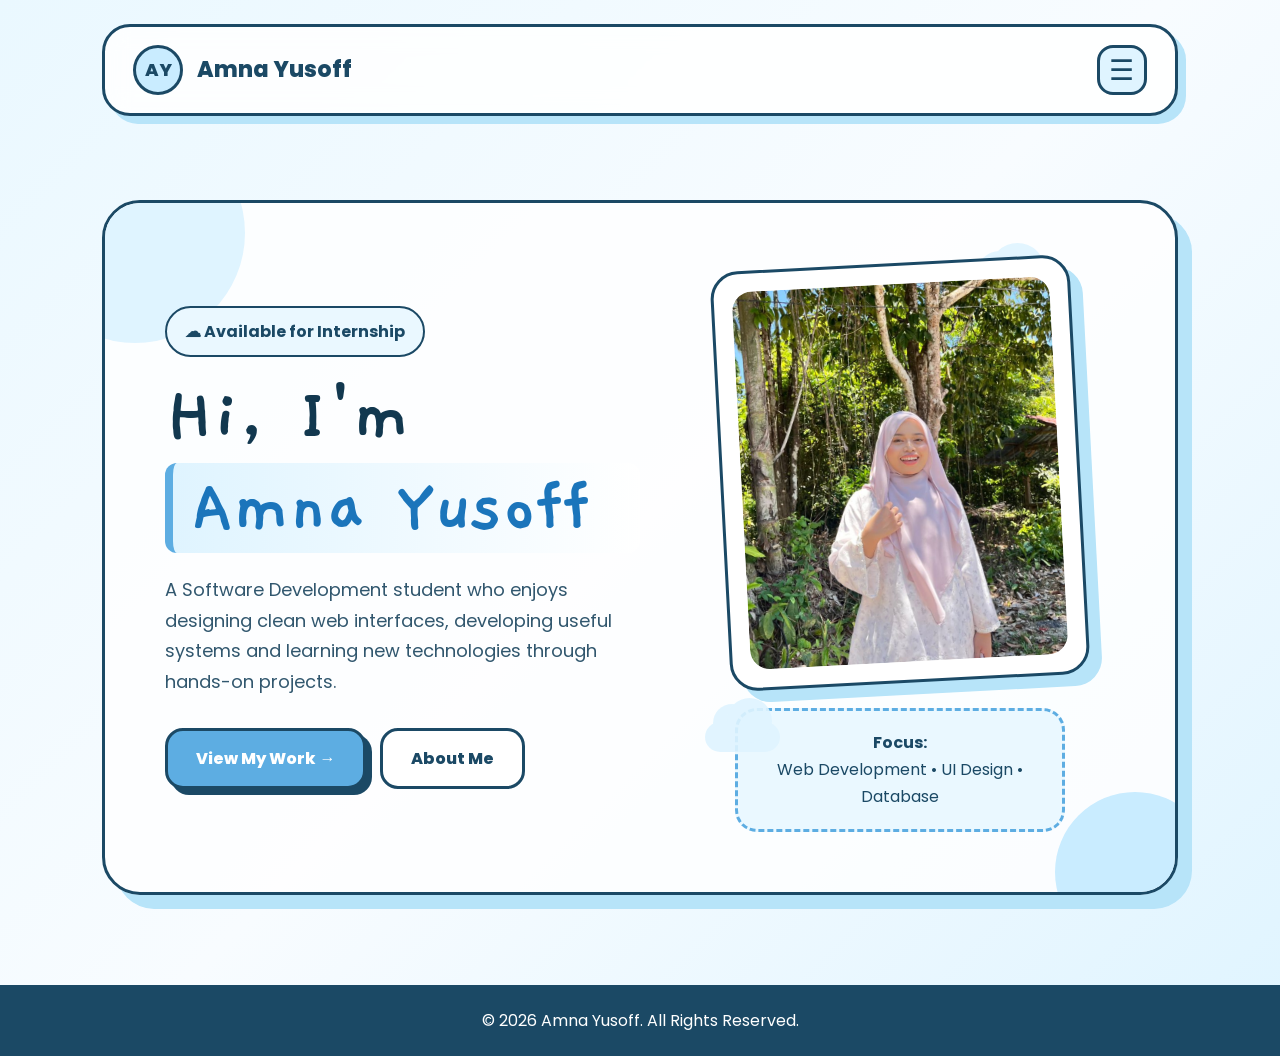
<file: index.html>
<!DOCTYPE html>
<html lang="en">
<head>
  <meta charset="UTF-8">
  <meta name="viewport" content="width=device-width, initial-scale=1.0">
  <title>Amna Yusoff | Personal Portfolio</title>
  <link rel="preconnect" href="https://fonts.googleapis.com">
  <link href="https://fonts.googleapis.com/css2?family=Gaegu:wght@400;700&family=Poppins:wght@400;600;700;800&display=swap" rel="stylesheet">
  <link rel="stylesheet" href="css/style.css">
</head>
<body>

<header class="cute-header">
  <nav class="cute-navbar">
    <div class="brand">
      <div class="logo-bubble">AY</div>
      <span>Amna Yusoff</span>
    </div>

    <button class="menu-btn" onclick="toggleMenu()">☰</button>

    <ul class="cute-links" id="navLinks">
      <li><a href="index.html" class="active">Home</a></li>
      <li><a href="about.html">About Me</a></li>
      <li><a href="blog.html">Blog</a></li>
      <li><a href="contact.html">Contact</a></li>
    </ul>
  </nav>
</header>

<main class="blue-home">

  <section class="home-card">
    <div class="home-left">
      <p class="available">☁ Available for Internship</p>

      <h1>Hi, I'm <span>Amna Yusoff</span></h1>

      <p class="intro-text">
        A Software Development student who enjoys designing clean web interfaces,
        developing useful systems and learning new technologies through hands-on projects.
      </p>

      <div class="button-row">
        <a href="blog.html" class="cute-btn">View My Work →</a>
        <a href="about.html" class="outline-btn">About Me</a>
      </div>
    </div>

    <div class="home-right">
      <div class="cloud cloud-one"></div>
      <div class="cloud cloud-two"></div>

      <div class="photo-frame">
        <img src="images/amna.jpg" alt="Amna Yusoff">
      </div>

      <div class="mini-note">
        <strong>Focus:</strong>
        <p>Web Development • UI Design • Database</p>
      </div>
    </div>
  </section>

  

</main>

<footer class="cute-footer">
  <p>© 2026 Amna Yusoff. All Rights Reserved.</p>
</footer>

<script src="js/script.js"></script>
</body>
</html>
</file>
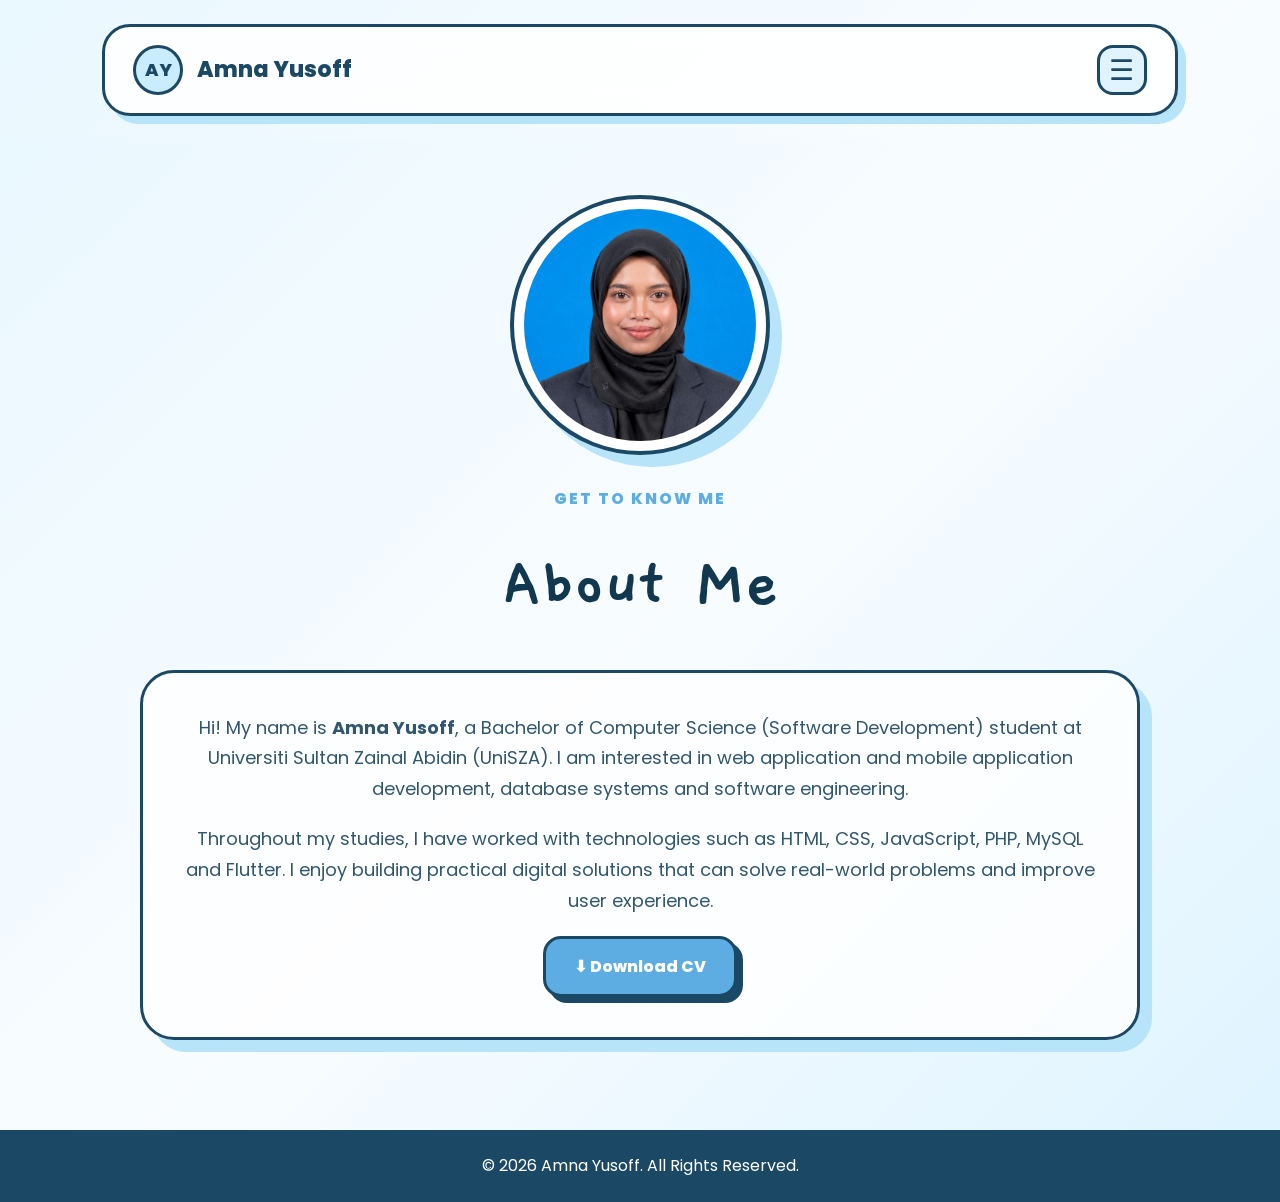
<file: about.html>
<!DOCTYPE html>
<html lang="en">
<head>
  <meta charset="UTF-8">
  <meta name="viewport" content="width=device-width, initial-scale=1.0">
  <title>About Me | Amna Yusoff</title>
  <link rel="preconnect" href="https://fonts.googleapis.com">
  <link href="https://fonts.googleapis.com/css2?family=Gaegu:wght@400;700&family=Poppins:wght@400;600;700;800&display=swap" rel="stylesheet">
  <link rel="stylesheet" href="css/style.css">
</head>
<body>

<header class="cute-header">
  <nav class="cute-navbar">
    <div class="brand">
      <div class="logo-bubble">AY</div>
      <span>Amna Yusoff</span>
    </div>

    <button class="menu-btn" onclick="toggleMenu()">☰</button>

    <ul class="cute-links" id="navLinks">
      <li><a href="index.html">Home</a></li>
      <li><a href="about.html" class="active">About Me</a></li>
      <li><a href="blog.html">Portfolio</a></li>
      <li><a href="contact.html">Contact</a></li>
    </ul>
  </nav>
</header>

<main class="blue-page">
  <section class="about-hero">
    <div class="circle-photo">
      <img src="images/nuramna.jpg" alt="Amna Yusoff">
    </div>

    <p class="small-title">get to know me</p>
    <h1>About Me</h1>

    <div class="about-text-card">
      <p>
        Hi! My name is <strong>Amna Yusoff</strong>, a Bachelor of Computer Science
        (Software Development) student at Universiti Sultan Zainal Abidin (UniSZA).
        I am interested in web application and mobile application development, database systems and software engineering.
      </p>

      <p>
        Throughout my studies, I have worked with technologies such as HTML, CSS,
        JavaScript, PHP, MySQL and Flutter. I enjoy building practical digital
        solutions that can solve real-world problems and improve user experience.
      </p>

      <a href="cv/NurAmnaYusoff_Resume.pdf" class="cute-btn" download>⬇ Download CV</a>
    </div>
  </section>
</main>

<footer class="cute-footer">
  <p>© 2026 Amna Yusoff. All Rights Reserved.</p>
</footer>

<script src="js/script.js"></script>
</body>
</html>
</file>
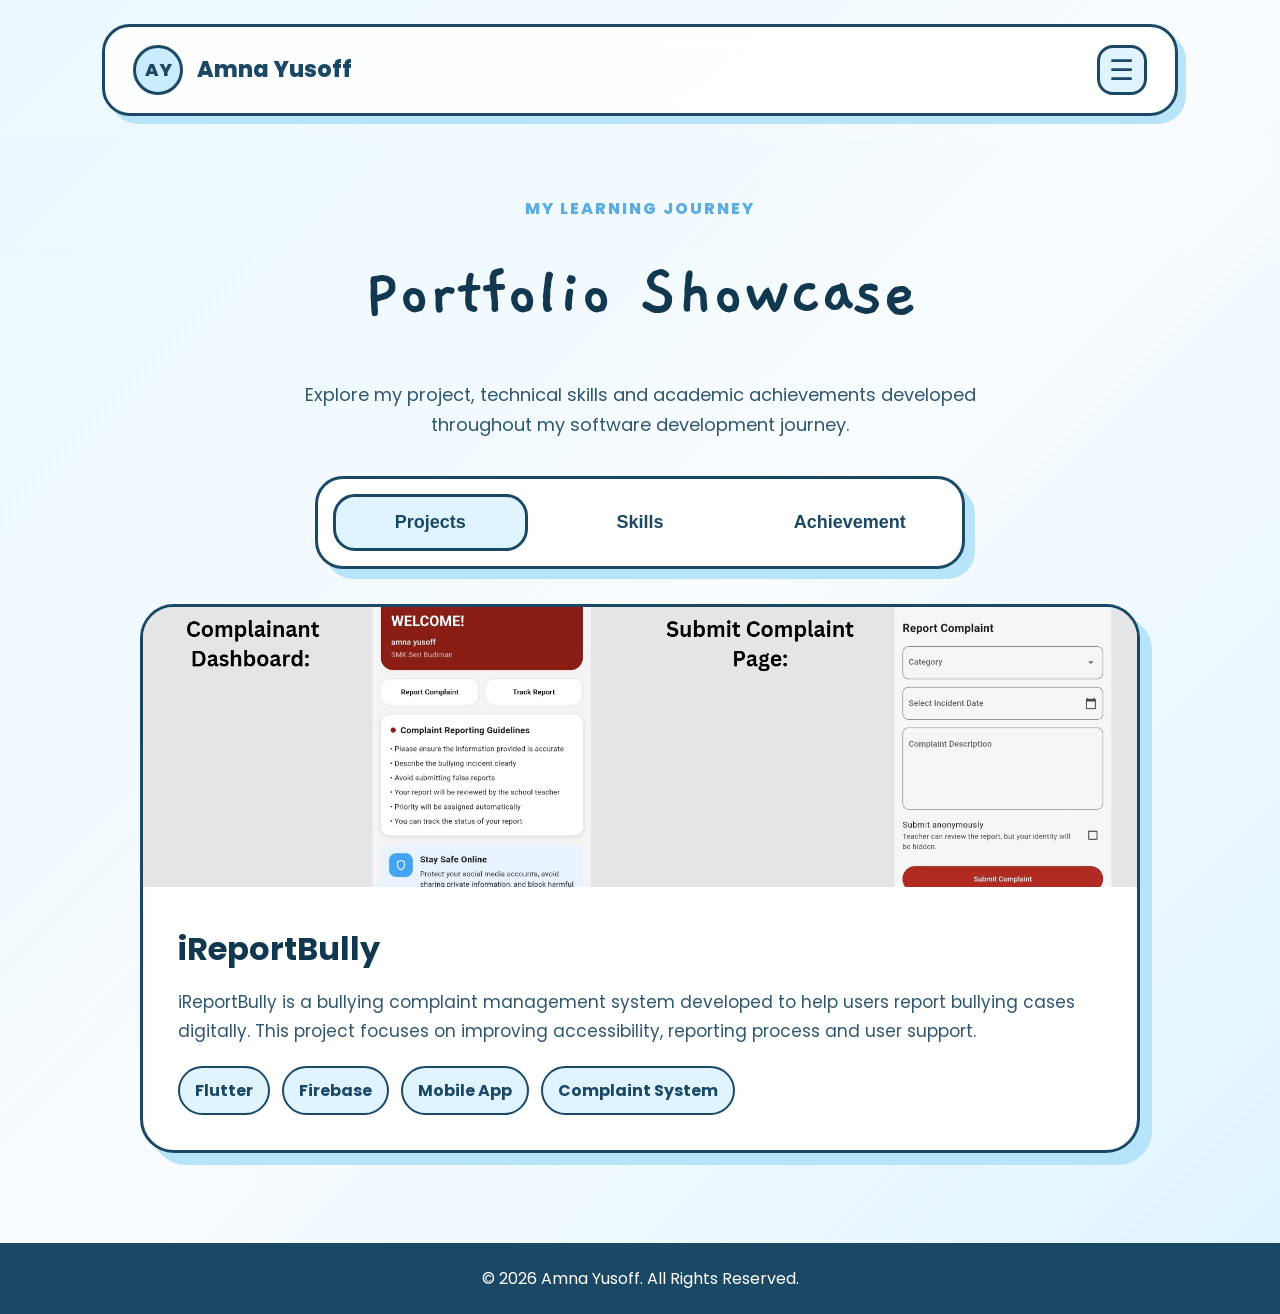
<file: blog.html>
<!DOCTYPE html>
<html lang="en">
<head>
  <meta charset="UTF-8">
  <meta name="viewport" content="width=device-width, initial-scale=1.0">
  <title>Portfolio | Amna Yusoff</title>
  <link rel="preconnect" href="https://fonts.googleapis.com">
  <link href="https://fonts.googleapis.com/css2?family=Gaegu:wght@400;700&family=Poppins:wght@400;600;700;800&display=swap" rel="stylesheet">
  <link rel="stylesheet" href="css/style.css">
</head>
<body>

<header class="cute-header">
  <nav class="cute-navbar">
    <div class="brand">
      <div class="logo-bubble">AY</div>
      <span>Amna Yusoff</span>
    </div>

    <button class="menu-btn" onclick="toggleMenu()">☰</button>

    <ul class="cute-links" id="navLinks">
      <li><a href="index.html">Home</a></li>
      <li><a href="about.html">About Me</a></li>
      <li><a href="blog.html" class="active">Blog</a></li>
      <li><a href="contact.html">Contact</a></li>
    </ul>
  </nav>
</header>

<main class="blue-page">
  <section class="portfolio-section">
    <p class="small-title">my learning journey</p>
    <h1>Portfolio Showcase</h1>
    <p class="portfolio-desc">
      Explore my project, technical skills and academic achievements developed throughout my software development journey.
    </p>

    <div class="tab-box three-tabs">
      <button class="tab-btn active" onclick="showTab('projects')">Projects</button>
      <button class="tab-btn" onclick="showTab('skills')">Skills</button>
      <button class="tab-btn" onclick="showTab('achievements')">Achievement</button>
    </div>

    <div id="projects" class="tab-content active">
      <div class="project-showcase-card">
        <div class="project-image">
          <img src="images/ireportbully.png" alt="iReportBully Project">
        </div>

        <div class="project-details">
          <h2>iReportBully</h2>
          <p>
            iReportBully is a bullying complaint management system developed to help users
            report bullying cases digitally. This project focuses on improving accessibility,
            reporting process and user support.
          </p>

          <div class="project-tags">
            <span>Flutter</span>
            <span>Firebase</span>
            <span>Mobile App</span>
            <span>Complaint System</span>
          </div>
        </div>
      </div>
    </div>

    <div id="skills" class="tab-content">
      <div class="skills-wrapper">

        <div class="skill-card">
          <h2>Technical Skills</h2>

          <div class="tech-grid">
            <div class="tech-item">
              <div class="tech-icon">🌐</div>
              <p>HTML</p>
            </div>

            <div class="tech-item">
              <div class="tech-icon">🎨</div>
              <p>CSS</p>
            </div>

            <div class="tech-item">
              <div class="tech-icon">⚡</div>
              <p>JavaScript</p>
            </div>

            <div class="tech-item">
              <div class="tech-icon">🐘</div>
              <p>PHP</p>
            </div>

            <div class="tech-item">
              <div class="tech-icon">🗄️</div>
              <p>MySQL</p>
            </div>

            <div class="tech-item">
              <div class="tech-icon">📱</div>
              <p>Flutter</p>
            </div>

            <div class="tech-item">
              <div class="tech-icon">🔥</div>
              <p>Firebase</p>
            </div>

            <div class="tech-item">
              <div class="tech-icon">💻</div>
              <p>GitHub</p>
            </div>
          </div>
        </div>

        <div class="skill-card">
          <h2>Soft Skills</h2>

          <div class="skill-tags">
            <span>Problem Solving</span>
            <span>Teamwork</span>
            <span>Communication</span>
            <span>Time Management</span>
            <span>Adaptability</span>
          </div>
        </div>

      </div>
    </div>

    <div id="achievements" class="tab-content">
      <div class="achievement-wrapper">

        <div class="achievement-card">
          <div class="achievement-icon">🎓</div>
          <h2>Dean's List Every Semester</h2>
          <p>
            Achieved Dean's List recognition every semester until Semester 5
            for consistent academic performance.
          </p>
        </div>

        <div class="achievement-card">
          <div class="achievement-icon">🏆</div>
          <h2>CGPA 3.86</h2>
          <p>
            Maintained a current CGPA of 3.86 in Bachelor of Computer Science
            (Software Development).
          </p>
        </div>

        <div class="achievement-card">
          <div class="achievement-icon">💻</div>
          <h2>Developed iReportBully</h2>
          <p>
            Developed iReportBully, a digital bullying complaint management system
            using Flutter and Firebase.
          </p>
        </div>

        <div class="achievement-card">
          <div class="achievement-icon">🌐</div>
          <h2>Built Personal Portfolio</h2>
          <p>
            Built and deployed a responsive personal portfolio website using
            HTML, CSS, JavaScript, GitHub and GitHub Pages.
          </p>
        </div>

      </div>
    </div>

  </section>
</main>

<footer class="cute-footer">
  <p>© 2026 Amna Yusoff. All Rights Reserved.</p>
</footer>

<script src="js/script.js"></script>
</body>
</html>
</file>
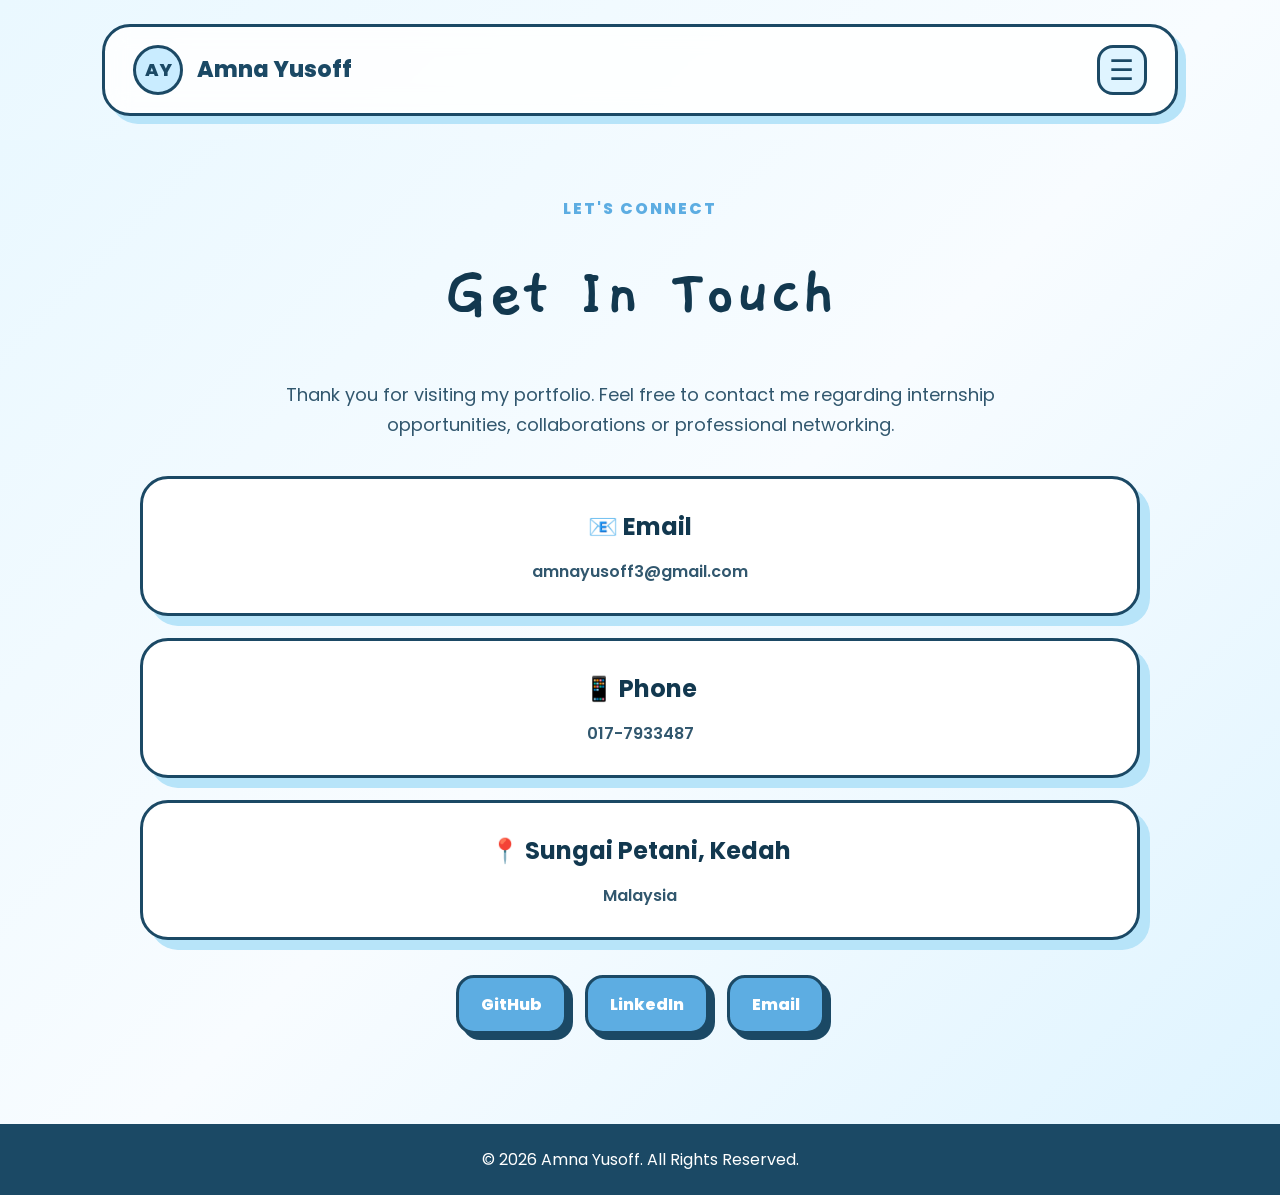
<file: contact.html>
<!DOCTYPE html>
<html lang="en">
<head>
  <meta charset="UTF-8">
  <meta name="viewport" content="width=device-width, initial-scale=1.0">
  <title>Contact | Amna Yusoff</title>
  <link rel="preconnect" href="https://fonts.googleapis.com">
  <link href="https://fonts.googleapis.com/css2?family=Gaegu:wght@400;700&family=Poppins:wght@400;600;700;800&display=swap" rel="stylesheet">
  <link rel="stylesheet" href="css/style.css">
</head>
<body>

<header class="cute-header">
  <nav class="cute-navbar">
    <div class="brand">
      <div class="logo-bubble">AY</div>
      <span>Amna Yusoff</span>
    </div>

    <button class="menu-btn" onclick="toggleMenu()">☰</button>

    <ul class="cute-links" id="navLinks">
      <li><a href="index.html">Home</a></li>
      <li><a href="about.html">About Me</a></li>
      <li><a href="blog.html">Blog</a></li>
      <li><a href="contact.html" class="active">Contact</a></li>
    </ul>
  </nav>
</header>

<main class="blue-page">
  <section class="contact-page">
    <p class="small-title">let's connect</p>
    <h1>Get In Touch</h1>

    <p class="contact-desc">
      Thank you for visiting my portfolio. Feel free to contact me regarding internship
      opportunities, collaborations or professional networking.
    </p>

    <div class="contact-grid">
      <div class="contact-box">
        <h3>📧 Email</h3>
        <p>amnayusoff3@gmail.com</p>
      </div>

      <div class="contact-box">
        <h3>📱 Phone</h3>
        <p>017-7933487</p>
      </div>

      <div class="contact-box">
        <h3>📍 Sungai Petani, Kedah</h3>
        <p>Malaysia</p>
      </div>
    </div>

    <div class="social-row">
    <a href="https://github.com/amnayusoff" target="_blank">GitHub</a>

    <a href="https://www.linkedin.com/in/nuramnayusoff" target="_blank">
        LinkedIn
    </a>

    <a href="mailto:amnayusoff3@gmail.com">
        Email
    </a>
</div>
  </section>
</main>

<footer class="cute-footer">
  <p>© 2026 Amna Yusoff. All Rights Reserved.</p>
</footer>

<script src="js/script.js"></script>
</body>
</html>
</file>
<file: css/style.css>
* {
  margin: 0;
  padding: 0;
  box-sizing: border-box;
}

:root {
  --primary: #4ea8de;
  --blue: #5dade2;
  --light-blue: #dff4ff;
  --soft-blue: #eaf8ff;
  --accent: #b7e4f9;
  --dark: #1b4965;
  --text: #31576e;
  --white: #ffffff;
}

body {
  font-family: 'Poppins', sans-serif;
  background: linear-gradient(135deg, #eaf8ff, #f8fcff, #dff4ff);
  color: var(--text);
  line-height: 1.7;
}

/* HEADER */
.cute-header {
  padding: 24px 8%;
  background: transparent;
  position: relative;
  z-index: 9999;
}

.cute-navbar {
  position: relative;
  z-index: 10000;
  max-width: 1150px;
  margin: auto;
  padding: 18px 28px;
  border: 3px solid var(--dark);
  border-radius: 28px;
  background: rgba(255, 255, 255, 0.85);
  backdrop-filter: blur(12px);
  display: flex;
  justify-content: space-between;
  align-items: center;
  box-shadow: 8px 8px 0 var(--accent);
}

.brand {
  display: flex;
  align-items: center;
  gap: 14px;
  font-size: 22px;
  font-weight: 800;
  color: var(--dark);
}

.logo-bubble {
  width: 50px;
  height: 50px;
  border-radius: 50%;
  background: #c9ecff;
  border: 3px solid var(--dark);
  display: flex;
  align-items: center;
  justify-content: center;
  color: var(--dark);
  font-weight: 800;
  font-size: 18px;
}

.menu-btn {
  background: var(--light-blue);
  border: 3px solid var(--dark);
  color: var(--dark);
  width: 50px;
  height: 50px;
  border-radius: 16px;
  font-size: 28px;
  cursor: pointer;
}

.cute-links {
  display: none;
  position: absolute;
  top: 78px;
  right: 0;
  width: 290px;
  background: var(--white);
  border: 3px solid var(--dark);
  border-radius: 24px;
  padding: 20px;
  box-shadow: 8px 8px 0 var(--accent);
  list-style: none;
  z-index: 10001;
}

.cute-links.show {
  display: block;
}

.cute-links li {
  margin: 14px 0;
  text-align: center;
}

.cute-links a {
  display: block;
  text-decoration: none;
  color: var(--dark);
  font-weight: 700;
  padding: 12px;
  border-radius: 18px;
}

.cute-links a:hover,
.cute-links a.active {
  background: var(--light-blue);
  border: 2px solid var(--dark);
}

/* HOME */
.blue-home {
  padding: 25px 8% 90px;
}

.home-card {
  max-width: 1150px;
  margin: 35px auto 0;
  background: rgba(255, 255, 255, 0.82);
  border: 3px solid var(--dark);
  border-radius: 38px;
  padding: 60px;
  display: grid;
  grid-template-columns: 1.05fr 0.95fr;
  gap: 45px;
  align-items: center;
  box-shadow: 14px 14px 0 var(--accent);
  position: relative;
  overflow: hidden;
  z-index: 1;
}

.home-card::before {
  content: "";
  position: absolute;
  width: 220px;
  height: 220px;
  background: var(--light-blue);
  border-radius: 50%;
  top: -80px;
  left: -80px;
  z-index: 0;
}

.home-card::after {
  content: "";
  position: absolute;
  width: 160px;
  height: 160px;
  background: #c9ecff;
  border-radius: 50%;
  bottom: -60px;
  right: -40px;
  z-index: 0;
}

.home-left,
.home-right {
  position: relative;
  z-index: 1;
}

.available {
  display: inline-block;
  background: var(--soft-blue);
  border: 2px solid var(--dark);
  color: var(--dark);
  padding: 10px 18px;
  border-radius: 999px;
  font-weight: 700;
  margin-bottom: 22px;
}

.home-left h1 {
  font-family: 'Gaegu', cursive;
  font-size: 78px;
  line-height: 0.95;
  color: #12384f;
  margin-bottom: 22px;
}

.home-left h1 span {
  display: block;
  color: #1b75bb;
  background: linear-gradient(90deg, var(--light-blue), #ffffff);
  border-left: 8px solid var(--blue);
  padding: 8px 18px;
  margin-top: 10px;
  border-radius: 12px;
}

.intro-text {
  font-size: 18px;
  color: var(--text);
  max-width: 560px;
  margin-bottom: 30px;
}

.button-row {
  display: flex;
  gap: 14px;
  flex-wrap: wrap;
}

.cute-btn,
.outline-btn {
  display: inline-block;
  text-decoration: none;
  padding: 14px 28px;
  border-radius: 18px;
  font-weight: 800;
  transition: 0.3s;
}

.cute-btn {
  background: var(--blue);
  color: white;
  border: 3px solid var(--dark);
  box-shadow: 6px 6px 0 var(--dark);
}

.outline-btn {
  background: white;
  color: var(--dark);
  border: 3px solid var(--dark);
}

.cute-btn:hover,
.outline-btn:hover,
.social-row a:hover {
  transform: translateY(-5px);
}

.home-right {
  display: flex;
  flex-direction: column;
  align-items: center;
}

.photo-frame {
  width: 360px;
  height: 420px;
  background: white;
  border: 3px solid var(--dark);
  border-radius: 28px;
  padding: 18px;
  box-shadow: 12px 12px 0 var(--accent);
  transform: rotate(-3deg);
}

.photo-frame img {
  width: 100%;
  height: 100%;
  object-fit: cover;
  object-position: center;
  border-radius: 20px;
}

.mini-note {
  width: 330px;
  margin-top: 25px;
  background: var(--soft-blue);
  border: 3px dashed var(--blue);
  border-radius: 22px;
  padding: 18px;
  color: var(--dark);
  text-align: center;
}

.cloud {
  position: absolute;
  background: var(--light-blue);
  border-radius: 999px;
  opacity: 0.9;
}

.cloud::before,
.cloud::after {
  content: "";
  position: absolute;
  background: var(--light-blue);
  border-radius: 50%;
}

.cloud-one {
  width: 90px;
  height: 35px;
  top: 10px;
  right: 60px;
}

.cloud-one::before {
  width: 45px;
  height: 45px;
  left: 12px;
  top: -22px;
}

.cloud-one::after {
  width: 55px;
  height: 55px;
  right: 10px;
  top: -30px;
}

.cloud-two {
  width: 75px;
  height: 30px;
  bottom: 80px;
  left: 20px;
}

.cloud-two::before {
  width: 38px;
  height: 38px;
  left: 8px;
  top: -18px;
}

.cloud-two::after {
  width: 45px;
  height: 45px;
  right: 8px;
  top: -24px;
}

.quick-info {
  max-width: 1150px;
  margin: 35px auto 0;
  display: grid;
  grid-template-columns: repeat(3, 1fr);
  gap: 22px;
}

.info-box {
  background: white;
  border: 3px solid var(--dark);
  border-radius: 24px;
  padding: 24px;
  box-shadow: 8px 8px 0 var(--accent);
  text-align: center;
}

.info-box h3 {
  font-size: 30px;
  color: var(--blue);
}

.info-box p {
  color: var(--dark);
  font-weight: 700;
}

/* ABOUT / PORTFOLIO / CONTACT */
.blue-page {
  min-height: 100vh;
  padding: 55px 8% 90px;
  background: linear-gradient(135deg, #eaf8ff, #f8fcff, #dff4ff);
}

.about-hero,
.portfolio-section,
.contact-page {
  max-width: 1000px;
  margin: auto;
  text-align: center;
}

.circle-photo {
  width: 260px;
  height: 260px;
  margin: 0 auto 30px;
  border-radius: 50%;
  padding: 10px;
  background: white;
  border: 4px solid var(--dark);
  box-shadow: 12px 12px 0 var(--accent);
}

.circle-photo img {
  width: 100%;
  height: 100%;
  object-fit: cover;
  object-position: center;
  border-radius: 50%;
}

.small-title {
  color: var(--blue);
  font-weight: 800;
  text-transform: uppercase;
  letter-spacing: 2px;
  margin-bottom: 10px;
}

.about-hero h1,
.portfolio-section h1,
.contact-page h1 {
  font-family: 'Gaegu', cursive;
  font-size: 72px;
  color: #12384f;
  margin-bottom: 25px;
}

.about-text-card {
  background: rgba(255, 255, 255, 0.82);
  border: 3px solid var(--dark);
  border-radius: 34px;
  padding: 40px;
  box-shadow: 12px 12px 0 var(--accent);
}

.about-text-card p {
  font-size: 18px;
  color: var(--text);
  margin-bottom: 20px;
}

.portfolio-desc,
.contact-desc {
  max-width: 720px;
  margin: 0 auto 35px;
  font-size: 18px;
  color: var(--text);
}

.tab-box {
  max-width: 650px;
  margin: 0 auto 35px;
  background: white;
  border: 3px solid var(--dark);
  border-radius: 28px;
  padding: 15px;
  display: grid;
  grid-template-columns: 1fr 1fr;
  gap: 15px;
  box-shadow: 10px 10px 0 var(--accent);
}

.tab-btn {
  padding: 15px;
  border-radius: 22px;
  border: none;
  background: transparent;
  color: var(--dark);
  font-size: 18px;
  font-weight: 800;
  cursor: pointer;
}

.tab-btn.active {
  background: var(--light-blue);
  border: 3px solid var(--dark);
}

.tab-content {
  display: none;
}

.tab-content.active {
  display: block;
}

.project-showcase-card {
  background: white;
  border: 3px solid var(--dark);
  border-radius: 34px;
  box-shadow: 12px 12px 0 var(--accent);
  overflow: hidden;
  text-align: left;
}

.project-image {
  height: 280px;
  background: var(--soft-blue);
  overflow: hidden;
}

.project-image img {
  width: 100%;
  height: 100%;
  object-fit: cover;
}

.project-details {
  padding: 35px;
}

.project-details h2,
.skill-card h2 {
  color: #12384f;
  font-size: 32px;
  margin-bottom: 12px;
}

.project-details p {
  color: var(--text);
  font-size: 17px;
  margin-bottom: 20px;
}

.project-tags,
.skill-tags {
  display: flex;
  flex-wrap: wrap;
  gap: 12px;
}

.project-tags span,
.skill-tags span {
  background: var(--light-blue);
  color: var(--dark);
  border: 2px solid var(--dark);
  border-radius: 999px;
  padding: 9px 15px;
  font-weight: 700;
}

.skills-wrapper {
  display: grid;
  grid-template-columns: 1fr 1fr;
  gap: 25px;
}

.skill-card {
  background: white;
  border: 3px solid var(--dark);
  border-radius: 30px;
  padding: 35px;
  box-shadow: 10px 10px 0 var(--accent);
  text-align: left;
}

.contact-grid {
  display: grid;
  gap: 22px;
  margin-top: 35px;
}

.contact-box {
  background: white;
  border: 3px solid var(--dark);
  border-radius: 28px;
  padding: 28px;
  box-shadow: 10px 10px 0 var(--accent);
}

.contact-box h3 {
  color: #12384f;
  font-size: 24px;
  margin-bottom: 10px;
}

.contact-box p {
  color: var(--text);
  font-weight: 600;
}

.social-row {
  margin-top: 35px;
  display: flex;
  justify-content: center;
  gap: 18px;
  flex-wrap: wrap;
}

.social-row a {
  background: var(--blue);
  color: white;
  border: 3px solid var(--dark);
  border-radius: 18px;
  padding: 13px 22px;
  text-decoration: none;
  font-weight: 800;
  box-shadow: 6px 6px 0 var(--dark);
  transition: 0.3s;
}

/* FOOTER */
.cute-footer,
footer {
  background: var(--dark);
  color: white;
  text-align: center;
  padding: 22px;
}

/* RESPONSIVE */
@media screen and (max-width: 900px) {
  .home-card {
    grid-template-columns: 1fr;
    padding: 40px 28px;
  }

  .home-left h1 {
    font-size: 58px;
  }

  .photo-frame {
    width: 300px;
    height: 360px;
  }

  .quick-info {
    grid-template-columns: 1fr;
  }

  .skills-wrapper {
    grid-template-columns: 1fr;
  }
}

@media screen and (max-width: 700px) {
  .about-hero h1,
  .portfolio-section h1,
  .contact-page h1 {
    font-size: 52px;
  }

  .circle-photo {
    width: 210px;
    height: 210px;
  }

  .about-text-card {
    padding: 28px;
  }

  .project-image {
    height: 220px;
  }
}

@media screen and (max-width: 480px) {
  .cute-header {
    padding: 18px 5%;
  }

  .cute-navbar {
    padding: 15px 20px;
  }

  .brand span {
    font-size: 18px;
  }

  .logo-bubble,
  .menu-btn {
    width: 46px;
    height: 46px;
  }

  .cute-links {
    width: 260px;
    right: -5px;
    top: 72px;
  }

  .blue-home {
    padding: 25px 5% 70px;
  }

  .home-card {
    padding: 34px 24px;
  }

  .home-left h1 {
    font-size: 48px;
  }

  .intro-text {
    font-size: 16px;
  }

  .photo-frame {
    width: 250px;
    height: 310px;
  }

  .mini-note {
    width: 250px;
  }

  .blue-page {
    padding: 40px 5% 70px;
  }
}
.tech-grid {
  display: grid;
  grid-template-columns: repeat(2, 1fr);
  gap: 18px;
  margin-top: 20px;
}

.tech-item {
  background: white;
  border: 3px solid #1b4965;
  border-radius: 20px;
  padding: 20px;
  text-align: center;
  box-shadow: 6px 6px 0 #b7e4f9;
  transition: 0.3s;
}

.tech-item:hover {
  transform: translateY(-5px);
}

.tech-icon {
  font-size: 40px;
  margin-bottom: 10px;
}

.tech-item p {
  font-weight: 700;
  color: #1b4965;
  margin: 0;
}

@media screen and (max-width: 700px) {
  .tech-grid {
    grid-template-columns: 1fr;
  }
}

.three-tabs {
  grid-template-columns: repeat(3, 1fr) !important;
}

.achievement-wrapper {
  display: grid;
  grid-template-columns: repeat(2, 1fr);
  gap: 25px;
}

.achievement-card {
  background: white;
  border: 3px solid #1b4965;
  border-radius: 30px;
  padding: 30px;
  box-shadow: 10px 10px 0 #b7e4f9;
  text-align: center;
}

.achievement-icon {
  font-size: 50px;
  margin-bottom: 15px;
}

.achievement-card h2 {
  color: #12384f;
  font-size: 24px;
  margin-bottom: 15px;
}

.achievement-card p {
  color: #31576e;
  line-height: 1.7;
}

.project-showcase-card {
  margin-bottom: 0;
}

@media screen and (max-width: 900px) {
  .achievement-wrapper {
    grid-template-columns: 1fr;
  }
}

@media screen and (max-width: 600px) {
  .three-tabs {
    grid-template-columns: 1fr !important;
  }
}
</file>
